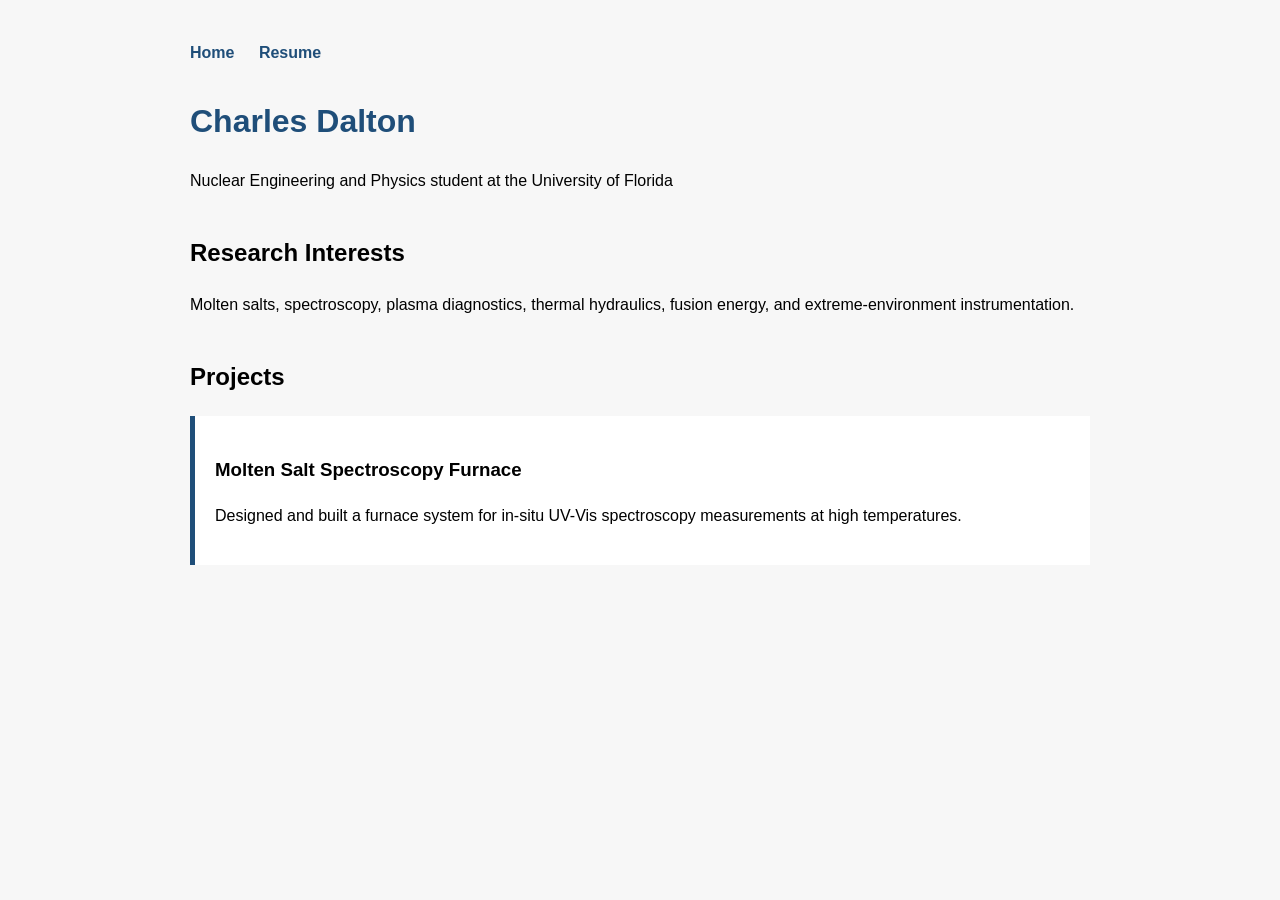
<file: index.html>
<!DOCTYPE html>
<html lang="en">
<head>
    <meta charset="UTF-8">
    <meta name="viewport" content="width=device-width, initial-scale=1.0">
    <title>Charles Dalton</title>

    <link rel="stylesheet" href="style.css">
</head>

<body>

    <nav>
        <a href="index.html">Home</a>
        <a href="resume.html">Resume</a>
    </nav>

    <header>
        <h1>Charles Dalton</h1>

        <p>
            Nuclear Engineering and Physics student at the
            University of Florida
        </p>
    </header>

    <section>
        <h2>Research Interests</h2>

        <p>
            Molten salts, spectroscopy, plasma diagnostics,
            thermal hydraulics, fusion energy,
            and extreme-environment instrumentation.
        </p>
    </section>

    <section>
        <h2>Projects</h2>

        <div class="project">
            <h3>Molten Salt Spectroscopy Furnace</h3>

            <p>
                Designed and built a furnace system for in-situ
                UV-Vis spectroscopy measurements at high temperatures.
            </p>
        </div>

    
    </section>

</body>
</html>
</file>
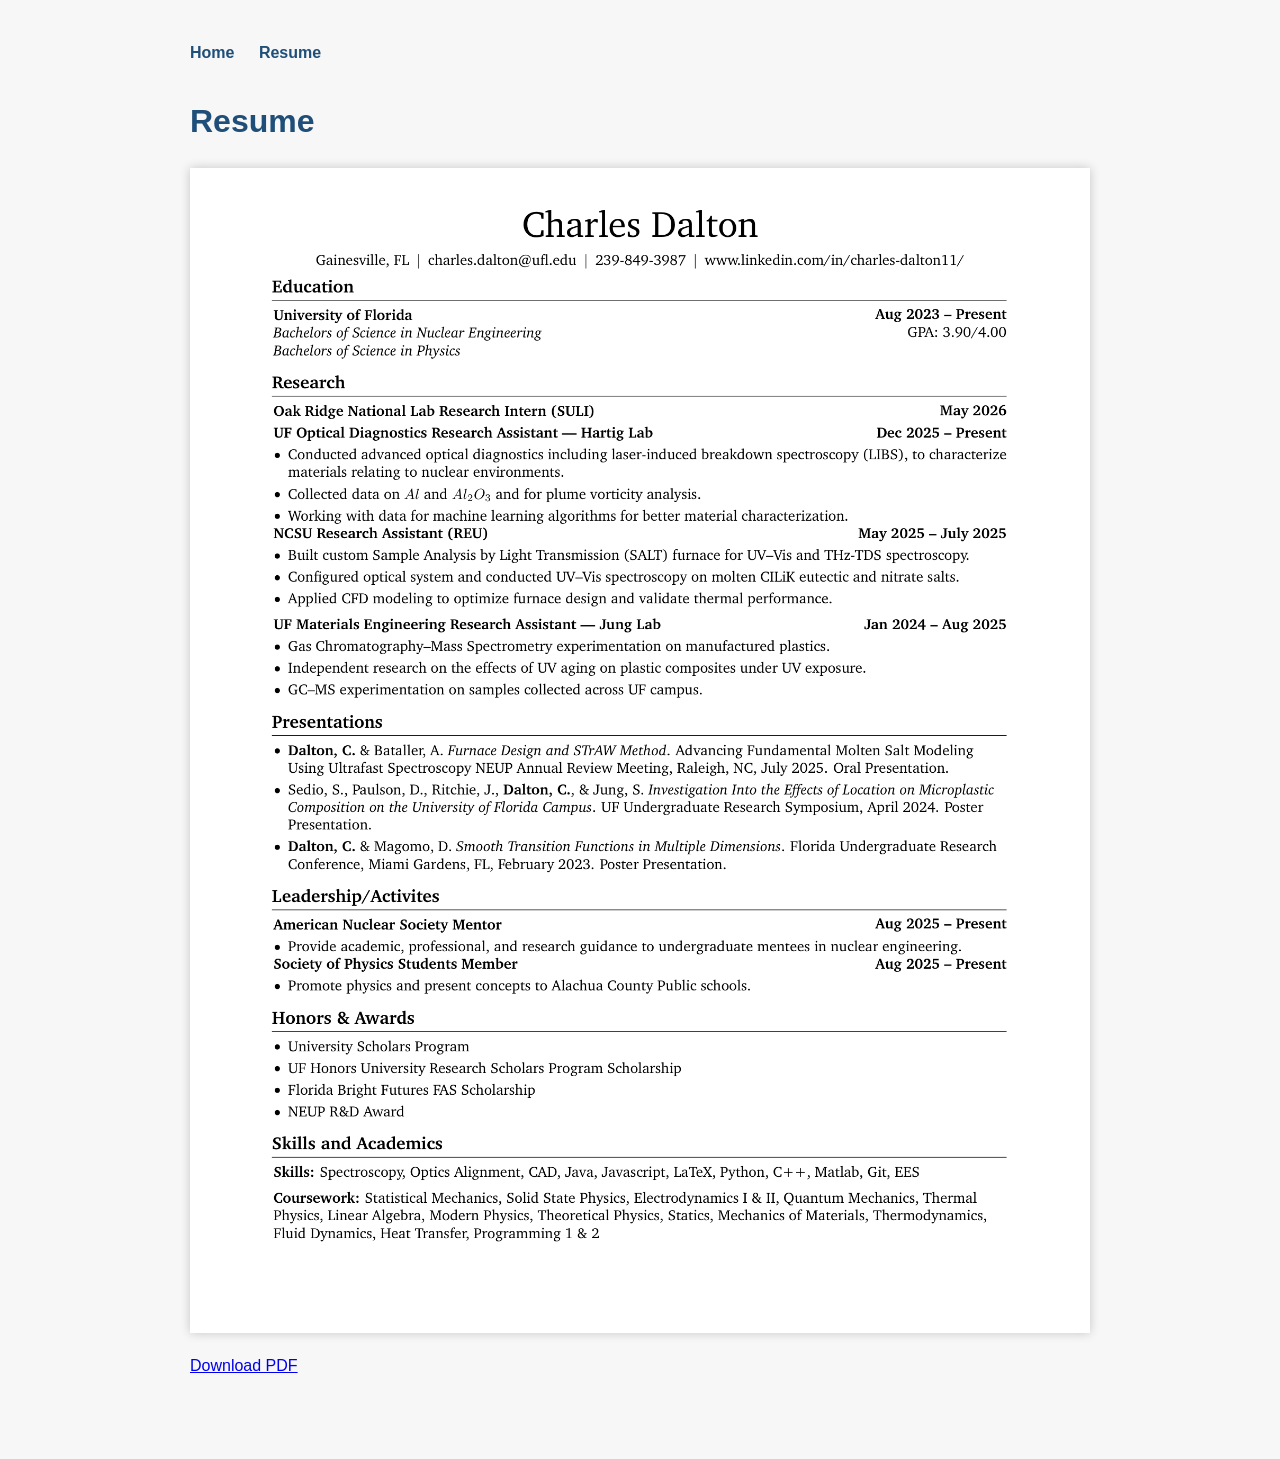
<file: resume.html>
<!DOCTYPE html>
<html lang="en">
<head>
    <meta charset="UTF-8">
    <meta name="viewport" content="width=device-width, initial-scale=1.0">
    <title>Resume - Charles Dalton</title>

    <link rel="stylesheet" href="style.css">
</head>

<body>

    <nav>
        <a href="index.html">Home</a>
        <a href="resume.html">Resume</a>
    </nav>

    <header>
        <h1>Resume</h1>
        <img src="CharlesDalton_Resume (3)-1.png" class="resume-image">




<p>
    <a href="CharlesDalton_Resume (3).pdf" target="_blank">Download PDF</a>
</p>

    </header>

</body>
</html>
</file>
<file: style.css>
body {
    font-family: Arial, sans-serif;
    max-width: 900px;
    margin: auto;
    padding: 40px;
    line-height: 1.6;
    background-color: #f7f7f7;
}

nav {
    margin-bottom: 30px;
}

nav a {
    margin-right: 20px;
    text-decoration: none;
    color: #1f4e79;
    font-weight: bold;
}

header {
    margin-bottom: 40px;
}

h1 {
    color: #1f4e79;
}

section {
    margin-bottom: 40px;
}

.project {
    background: white;
    padding: 20px;
    border-left: 5px solid #1f4e79;
    margin-bottom: 20px;
}
.resume-image {
    width: 100%;
    max-width: 900px;
    display: block;
    margin: 20px auto;
    box-shadow: 0px 0px 10px rgba(0,0,0,0.2);
}
</file>
